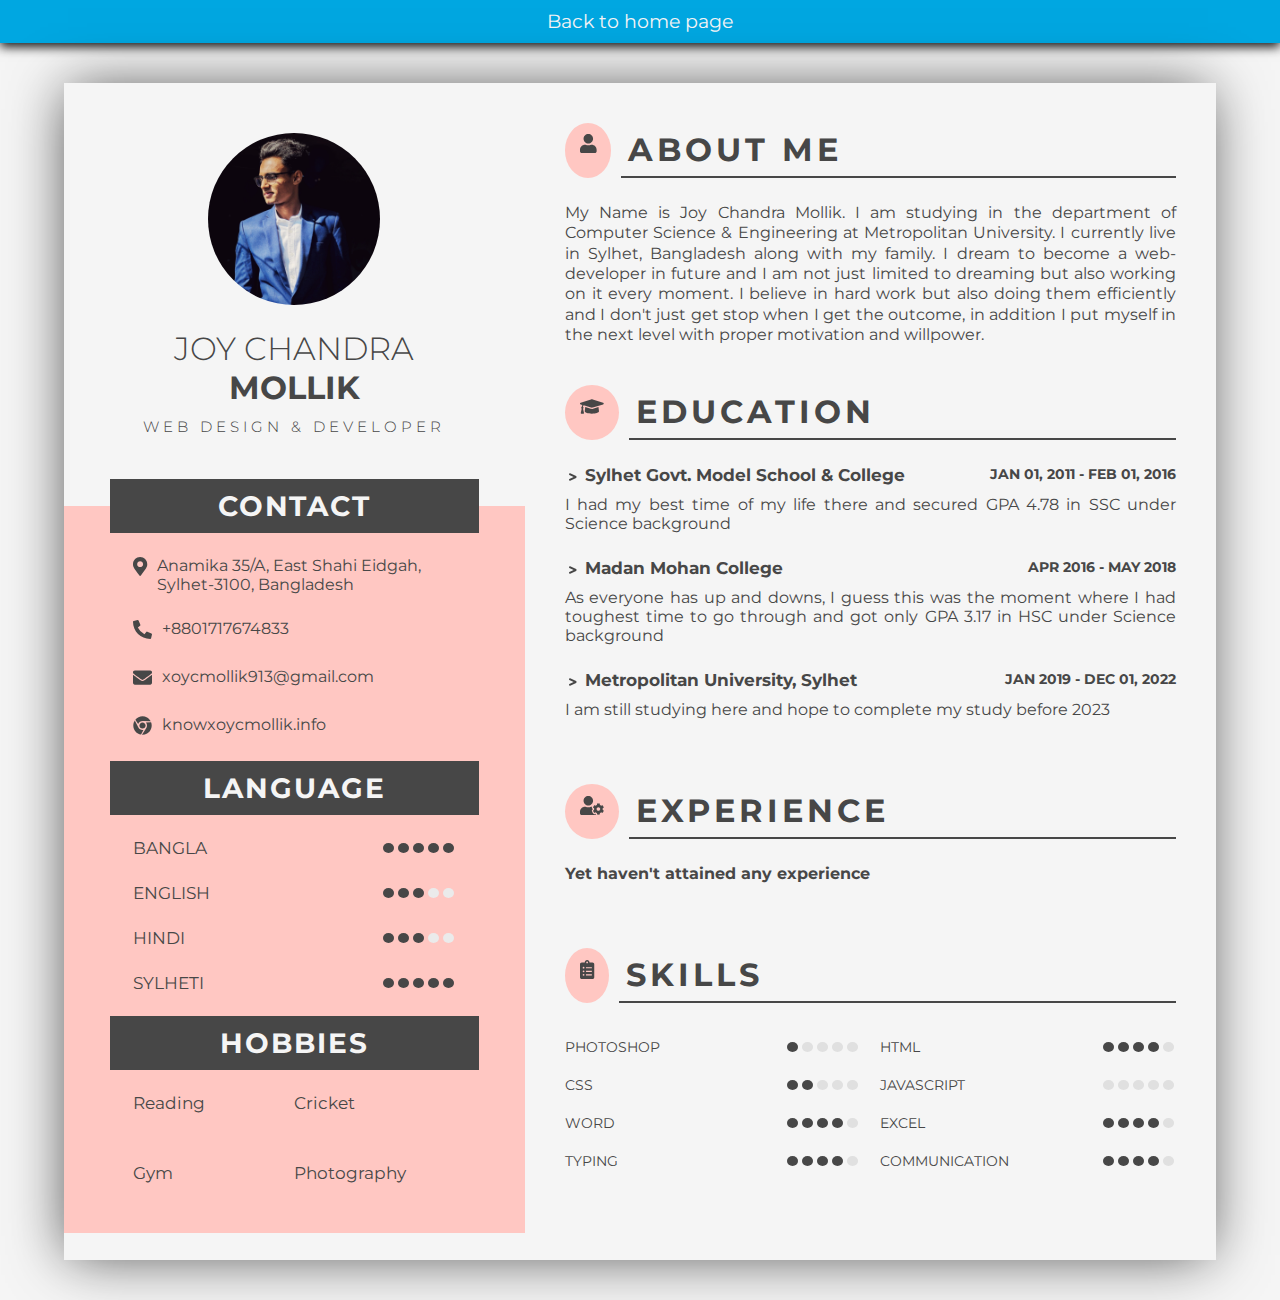
<file: cv.html>
<!DOCTYPE html>
<html lang="en">
  <head>
    <meta charset="utf-8" />
    <meta name="viewport" content="width=device-width, initial-scale=1.0" />
    <title>Curicullum Vitae</title>
    <!--   cv css-->
    <link rel="stylesheet" href="cv.css" />
    <!--    google fonts-->
    <link
      href="https://fonts.googleapis.com/css2?family=Cinzel:wght@700&family=Montserrat:wght@300;400;700&display=swap"
      rel="stylesheet"
    />
    <!--    fontawesome-->
    <script src="fontawesome/all.js"></script>
  </head>

  <body>
    <!--header-->
    <header>
      <a href="index.html">Back to home page</a>
    </header>

    <section class="cv">
      <div class="left-side">
        <div class="profile-picture">
          <img src="./img/aboutprofile.jpg" alt="profilepics" />
        </div>
        <div class="profile-name">
          <h1>joy chandra <span>mollik</span></h1>
        </div>
        <div class="profession">
          <h2>web design &amp; developer</h2>
        </div>
        <div class="left-information">
          <div class="first-header">
            <div class="first-heading">
              <h1>contact</h1>
            </div>
            <div class="first-header-info">
              <article class="info-item">
                <div class="header-icon">
                  <i class="fas fa-map-marker-alt"></i>
                </div>
                <div class="header-info">
                  <h4>
                    Anamika 35/A, East Shahi Eidgah, Sylhet-3100, Bangladesh
                  </h4>
                </div>
              </article>
              <article class="info-item">
                <div class="header-icon">
                  <i class="fas fa-phone-alt"></i>
                </div>
                <div class="header-info">
                  <h4>+8801717674833</h4>
                </div>
              </article>
              <article class="info-item">
                <div class="header-icon">
                  <i class="fas fa-envelope"></i>
                </div>
                <div class="header-info">
                  <h4>xoycmollik913@gmail.com</h4>
                </div>
              </article>
              <article class="info-item">
                <div class="header-icon">
                  <i class="fab fa-chrome"></i>
                </div>
                <div class="header-info">
                  <h4>knowxoycmollik.info</h4>
                </div>
              </article>
            </div>
          </div>

          <div class="first-header">
            <div class="second-heading first-heading">
              <h1>language</h1>
            </div>
            <div class="second-header-info first-header-info">
              <article class="info-item">
                <div class="header-language">
                  <h4>bangla</h4>
                </div>
                <div class="header-bar bangla">
                  <div class="bar1 black"></div>
                  <div class="bar2 black"></div>
                  <div class="bar3 black"></div>
                  <div class="bar4 black"></div>
                  <div class="bar5 black"></div>
                </div>
              </article>

              <article class="info-item">
                <div class="header-language">
                  <h4>english</h4>
                </div>
                <div class="header-bar english">
                  <div class="bar1 black"></div>
                  <div class="bar2 black"></div>
                  <div class="bar3 black"></div>
                  <div class="bar4 white"></div>
                  <div class="bar5 white"></div>
                </div>
              </article>

              <article class="info-item">
                <div class="header-language">
                  <h4>hindi</h4>
                </div>
                <div class="header-bar hindi">
                  <div class="bar1 black"></div>
                  <div class="bar2 black"></div>
                  <div class="bar3 black"></div>
                  <div class="bar4 white"></div>
                  <div class="bar5 white"></div>
                </div>
              </article>

              <article class="info-item">
                <div class="header-language">
                  <h4>sylheti</h4>
                </div>
                <div class="header-bar sylheti">
                  <div class="bar1 black"></div>
                  <div class="bar2 black"></div>
                  <div class="bar3 black"></div>
                  <div class="bar4 black"></div>
                  <div class="bar5 black"></div>
                </div>
              </article>
            </div>
          </div>
          <div class="third-header first-header">
            <div class="third-heading first-heading">
              <h1>hobbies</h1>
            </div>
            <div class="third-header-info first-header-info">
              <article class="info-item">
                <div class="header-hobbies">
                  <h4>reading</h4>
                </div>
              </article>

              <article class="info-item">
                <div class="header-hobbies">
                  <h4>cricket</h4>
                </div>
              </article>

              <article class="info-item">
                <div class="header-hobbies">
                  <h4>gym</h4>
                </div>
              </article>

              <article class="info-item">
                <div class="header-hobbies">
                  <h4>photography</h4>
                </div>
              </article>
            </div>
          </div>
        </div>
      </div>
      <div class="right-side">
        <div class="about-section">
          <div class="about-header primary-header">
            <div class="primary-icon">
              <i class="fas fa-user"></i>
            </div>
            <div class="primary-text">
              <h1>about me</h1>
            </div>
          </div>

          <div class="about-text">
            <p>
              My Name is Joy Chandra Mollik. I am studying in the department of
              Computer Science &amp; Engineering at Metropolitan University. I
              currently live in Sylhet, Bangladesh along with my family. I dream
              to become a web-developer in future and I am not just limited to
              dreaming but also working on it every moment. I believe in hard
              work but also doing them efficiently and I don't just get stop
              when I get the outcome, in addition I put myself in the next level
              with proper motivation and willpower.
            </p>
          </div>
        </div>

        <div class="education-section">
          <div class="education-header primary-header">
            <div class="primary-icon">
              <i class="fas fa-graduation-cap"></i>
            </div>
            <div class="primary-text">
              <h1>education</h1>
            </div>
          </div>

          <article class="education-info">
            <div class="education-info-header">
              <div class="education-name">
                <h2>
                  <span><i class="fas fa-greater-than"></i></span> Sylhet Govt.
                  Model School &amp; College
                </h2>
              </div>
              <div class="education-time">
                <h4>jan 01, 2011 - feb 01, 2016</h4>
              </div>
            </div>
            <div class="education-text">
              <p>
                I had my best time of my life there and secured GPA 4.78 in SSC
                under Science background
              </p>
            </div>
          </article>

          <article class="education-info">
            <div class="education-info-header">
              <div class="education-name">
                <h2>
                  <span><i class="fas fa-greater-than"></i></span> Madan Mohan
                  College
                </h2>
              </div>
              <div class="education-time">
                <h4>apr 2016 - may 2018</h4>
              </div>
            </div>
            <div class="education-text">
              <p>
                As everyone has up and downs, I guess this was the moment where
                I had toughest time to go through and got only GPA 3.17 in HSC
                under Science background
              </p>
            </div>
          </article>

          <article class="education-info">
            <div class="education-info-header">
              <div class="education-name">
                <h2>
                  <span><i class="fas fa-greater-than"></i></span> Metropolitan
                  University, Sylhet
                </h2>
              </div>
              <div class="education-time">
                <h4>jan 2019 - dec 01, 2022</h4>
              </div>
            </div>
            <div class="education-text">
              <p>
                I am still studying here and hope to complete my study before
                2023
              </p>
            </div>
          </article>
        </div>

        <div class="experience-section">
          <div class="experience-header primary-header">
            <div class="primary-icon">
              <i class="fas fa-user-cog"></i>
            </div>
            <div class="primary-text">
              <h1>experience</h1>
            </div>
          </div>

          <article class="experience">
            <h4>Yet haven't attained any experience</h4>
          </article>
        </div>

        <div class="skill-section">
          <div class="skill-header primary-header">
            <div class="primary-icon">
              <i class="fas fa-clipboard-list"></i>
            </div>
            <div class="primary-text">
              <h1>skills</h1>
            </div>
          </div>

          <div class="skill-center">
            <article class="skill-item">
              <div class="skill-name">
                <h4>photoshop</h4>
              </div>
              <div class="skill-bar header-bar">
                <div class="bar1 black"></div>
                <div class="bar2 gray"></div>
                <div class="bar3 gray"></div>
                <div class="bar4 gray"></div>
                <div class="bar5 gray"></div>
              </div>
            </article>

            <article class="skill-item">
              <div class="skill-name">
                <h4>html</h4>
              </div>
              <div class="skill-bar header-bar">
                <div class="bar1 black"></div>
                <div class="bar2 black"></div>
                <div class="bar3 black"></div>
                <div class="bar4 black"></div>
                <div class="bar5 gray"></div>
              </div>
            </article>

            <article class="skill-item">
              <div class="skill-name">
                <h4>css</h4>
              </div>
              <div class="skill-bar header-bar">
                <div class="bar1 black"></div>
                <div class="bar2 black"></div>
                <div class="bar3 gray"></div>
                <div class="bar4 gray"></div>
                <div class="bar5 gray"></div>
              </div>
            </article>

            <article class="skill-item">
              <div class="skill-name">
                <h4>javascript</h4>
              </div>
              <div class="skill-bar header-bar">
                <div class="bar1 gray"></div>
                <div class="bar2 gray"></div>
                <div class="bar3 gray"></div>
                <div class="bar4 gray"></div>
                <div class="bar5 gray"></div>
              </div>
            </article>

            <article class="skill-item">
              <div class="skill-name">
                <h4>word</h4>
              </div>
              <div class="skill-bar header-bar">
                <div class="bar1 black"></div>
                <div class="bar2 black"></div>
                <div class="bar3 black"></div>
                <div class="bar4 black"></div>
                <div class="bar5 gray"></div>
              </div>
            </article>

            <article class="skill-item">
              <div class="skill-name">
                <h4>excel</h4>
              </div>
              <div class="skill-bar header-bar">
                <div class="bar1 black"></div>
                <div class="bar2 black"></div>
                <div class="bar3 black"></div>
                <div class="bar4 black"></div>
                <div class="bar5 gray"></div>
              </div>
            </article>

            <article class="skill-item">
              <div class="skill-name">
                <h4>typing</h4>
              </div>
              <div class="skill-bar header-bar">
                <div class="bar1 black"></div>
                <div class="bar2 black"></div>
                <div class="bar3 black"></div>
                <div class="bar4 black"></div>
                <div class="bar5 gray"></div>
              </div>
            </article>

            <article class="skill-item">
              <div class="skill-name">
                <h4>communication</h4>
              </div>
              <div class="skill-bar header-bar">
                <div class="bar1 black"></div>
                <div class="bar2 black"></div>
                <div class="bar3 black"></div>
                <div class="bar4 black"></div>
                <div class="bar5 gray"></div>
              </div>
            </article>
          </div>
        </div>
      </div>
    </section>
    <!--end of header-->
  </body>
</html>
</file>
<file: cv.css>
* {
    margin: 0;
    padding: 0;
    box-sizing: border-box;
}

body {
    font-family: 'montserrat', sans-serif;
    background: #f5f5f5;
}

/*header*/
header {
    background: #00a7e1;
    padding: 10px;
    box-shadow: 0 4px 10px #171717;
    text-align: center;
}

header a {
    display: block;
    font-size: 19px;
    text-decoration: none;
    color: #f5f3f5;
}

.cv {
    display: flex;
    /*    max-height: 140vh;*/
    max-width: 90vw;
    margin: 40px auto;
    -webkit-box-shadow: -2px 1px 55px -6px rgba(0, 0, 0, 0.7);
    -moz-box-shadow: -2px 1px 55px -6px rgba(0, 0, 0, 0.7);
    box-shadow: -2px 1px 55px -6px rgba(0, 0, 0, 0.7);
}

@media screen and (max-width: 776px) {
    .cv {
        display: flex;
        flex-direction: column;
    }
}

.profile-picture {
    padding: 10px;
    text-align: center;
}

.profile-picture img {
    width: 172px;
    border-radius: 50%;
}

.profile-name {
    text-transform: uppercase;
    padding: 10px;
    text-align: center;
    color: #474747;
}

.profile-name h1 {
    font-weight: 300;
    color: #474747;
}

.profile-name h1 span {
    display: block;
    font-weight: 700;
}

.profession {
    font-size: 10px;
    text-transform: uppercase;
    color: #474747;
    text-align: center;
}

.profession h2 {
    letter-spacing: 4px;
    font-weight: 300;
}

/*left side*/
.left-side {
    flex: 0 0 40%;
    padding-top: 40px;
}

.left-information {
    margin-top: 70px;
    background: #ffc7c2;
}

/*first header*/

.first-header {
    display: flex;
    flex-direction: column;
    align-items: center;
    position: relative;
}

.first-heading {
    text-transform: uppercase;
    font-size: 14px;
    padding: 10px 40px;
    width: 80%;
    background: #474747;
    color: #f5f5f5;
    text-align: center;
    position: absolute;
    transform: translateY(-50%);
}

.first-heading h1 {
    text-transform: uppercase;
    letter-spacing: 1.9px;
}

.first-header-info {
    padding: 25px 0;
    text-align: left;
    width: 70%;
}

.info-item {
    display: flex;
    margin: 25px auto;
}

.header-icon {
    font-size: 19px;
    color: #474747;
}

.header-info {
    color: #474747;
    margin-left: 10px;
}

.header-info h4 {
    font-weight: 400;
}

/*second header*/
.second-header-info .info-item {
    display: flex;
    justify-content: space-between;
}

.header-language h4 {
    font-size: 17px;
    text-transform: uppercase;
    color: #474747;
    font-weight: 400;
}

.header-bar {
    display: flex;
    justify-content: space-around;
    align-items: center;
}

.header-bar > .bar1,
.bar2,
.bar3,
.bar4,
.bar5 {
    flex: 0 0 calc(20% - 4px);
    width: 15px;
    height: 10px;
    border-radius: 50%;
}

.white {
    background: #ebebeb;
}

.black {
    background: #474747;
}

/*third-header*/
.third-header-info {
    display: flex;
    flex-wrap: wrap;
    justify-content: center;
    align-items: center;
}

.third-header-info .info-item {
    flex: 0 0 50%;
}

.header-hobbies h4 {
    font-size: 17px;
    text-transform: capitalize;
    font-weight: 400;
    color: #474747;
}

@media screen and (max-width: 992px) {
    .header-hobbies h4 {
        font-size: 14.5px;
    }
}

/*right side*/
.right-side {
    flex: 0 0 60%;
    padding: 40px;
}

.primary-header {
    display: flex;
    margin-bottom: 25px;
}

.primary-icon {
    background: #ffc7c2;
    color: #474747;
    padding: 10px 15px;
    margin-right: 10px;
    border-radius: 50%;
    font-size: 19px;
}

.primary-text {
    padding: 7px;
    text-transform: uppercase;
    color: #474747;
    width: 100%;
    border-bottom: 2.5px solid #474747;
}

.primary-text h1 {
    letter-spacing: 4px;
}

/*about section*/
.about-section {
    padding: 0 0 40px 0;
}

.about-text p {
    text-align: justify;
    line-height: 1.27;
    font-weight: 400;
    color: #474747;
}

/*education section*/

.education-section {
    color: #474747;
    padding: 0 0 40px 0;
}

.education-info-header {
    display: flex;
    justify-content: space-between;
}

.education-name h2 {
    font-size: 17px;
}

.education-name span {
    font-size: 10px;
    margin: 4px;
}

.education-time {
    font-size: 14px;
    text-transform: uppercase;
}

.education-text p {
    margin: 10px 0 25px 0;
    text-align: justify;
}

/*experience section*/
.experience-section {
    color: #474747;
    margin-bottom: 25px;
    padding: 0 0 40px 0;
}

/*skill*/
.skill-section {
    color: #474747;
    padding: 0 0 40px 0;
}

.skill-center {
    display: flex;
    flex-wrap: wrap;
    justify-content: space-between;
}

.skill-item {
    flex: 0 0 calc(50% - 10px);
    display: flex;
    justify-content: space-between;
    margin: 10px 0;
}

.skill-name h4 {
    font-size: 14px;
    text-transform: uppercase;
    font-weight: 400;
}

@media screen and (max-width: 992px) {
    .skill-name h4 {
        font-size: 10px;
    }
}

.gray {
    background: #e0e0e0;
}
</file>
